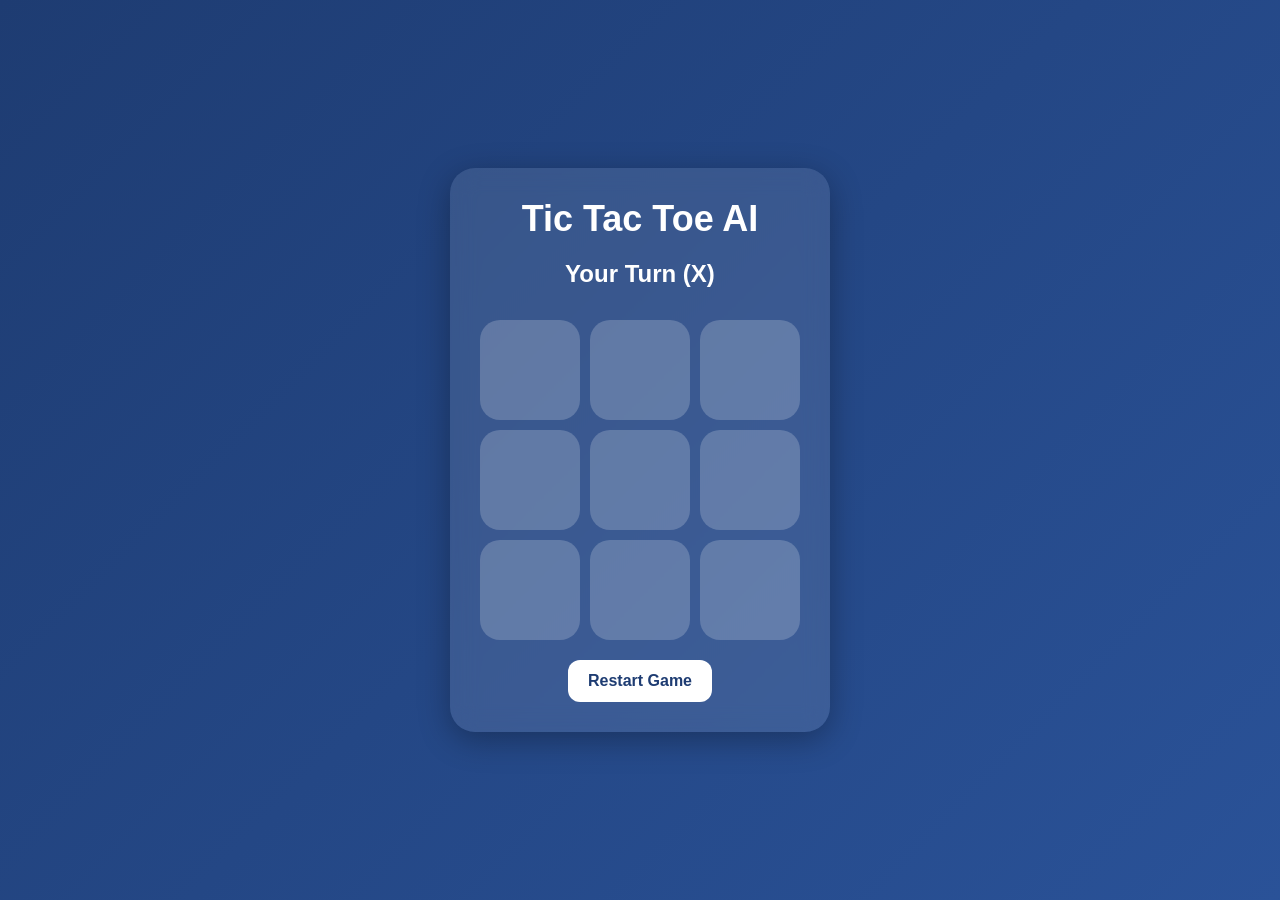
<file: Task-2-Tic-Tac-Toe/index.html>
<!DOCTYPE html>
<html lang="en">
<head>
    <meta charset="UTF-8">
    <meta name="viewport" content="width=device-width, initial-scale=1.0">
    <title>Tic Tac Toe AI</title>
    <link rel="stylesheet" href="style.css">
</head>
<body>

<div class="container">

    <h1>Tic Tac Toe AI</h1>

    <div class="status" id="status">
        Your Turn (X)
    </div>

    <div class="board" id="board">
        <div class="cell" data-index="0"></div>
        <div class="cell" data-index="1"></div>
        <div class="cell" data-index="2"></div>

        <div class="cell" data-index="3"></div>
        <div class="cell" data-index="4"></div>
        <div class="cell" data-index="5"></div>

        <div class="cell" data-index="6"></div>
        <div class="cell" data-index="7"></div>
        <div class="cell" data-index="8"></div>
    </div>

    <button id="restartBtn">Restart Game</button>

</div>

<script src="script.js"></script>
</body>
</html>
</file>
<file: Task-2-Tic-Tac-Toe/style.css>
*{
    margin:0;
    padding:0;
    box-sizing:border-box;
    font-family:Arial, Helvetica, sans-serif;
}

body{
    height:100vh;
    display:flex;
    justify-content:center;
    align-items:center;
    background:linear-gradient(135deg,#1e3c72,#2a5298);
    transition:0.5s;
}

.container{
    background:rgba(255,255,255,0.1);
    backdrop-filter:blur(12px);
    padding:30px;
    border-radius:25px;
    text-align:center;
    box-shadow:0 8px 32px rgba(0,0,0,0.3);
    color:white;
    width:380px;
}

h1{
    margin-bottom:20px;
    font-size:36px;
}

.status{
    margin-bottom:20px;
    font-size:24px;
    font-weight:bold;
    min-height:40px;
}

.board{
    display:grid;
    grid-template-columns:repeat(3,100px);
    gap:10px;
    margin-bottom:20px;
    justify-content:center;
}

.cell{
    width:100px;
    height:100px;
    background:rgba(255,255,255,0.2);
    display:flex;
    justify-content:center;
    align-items:center;
    font-size:45px;
    font-weight:bold;
    cursor:pointer;
    border-radius:20px;
    transition:0.3s;
}

.cell:hover{
    background:rgba(255,255,255,0.35);
    transform:scale(1.05);
}

button{
    padding:12px 20px;
    border:none;
    border-radius:12px;
    background:white;
    color:#1e3c72;
    font-size:16px;
    cursor:pointer;
    font-weight:bold;
    transition:0.3s;
}

button:hover{
    transform:scale(1.05);
}

/* WIN COLORS */

.ai-win{
    background:linear-gradient(135deg,#ff416c,#ff4b2b);
}

.human-win{
    background:linear-gradient(135deg,#00b09b,#96c93d);
}

.draw{
    background:linear-gradient(135deg,#606c88,#3f4c6b);
}
</file>
